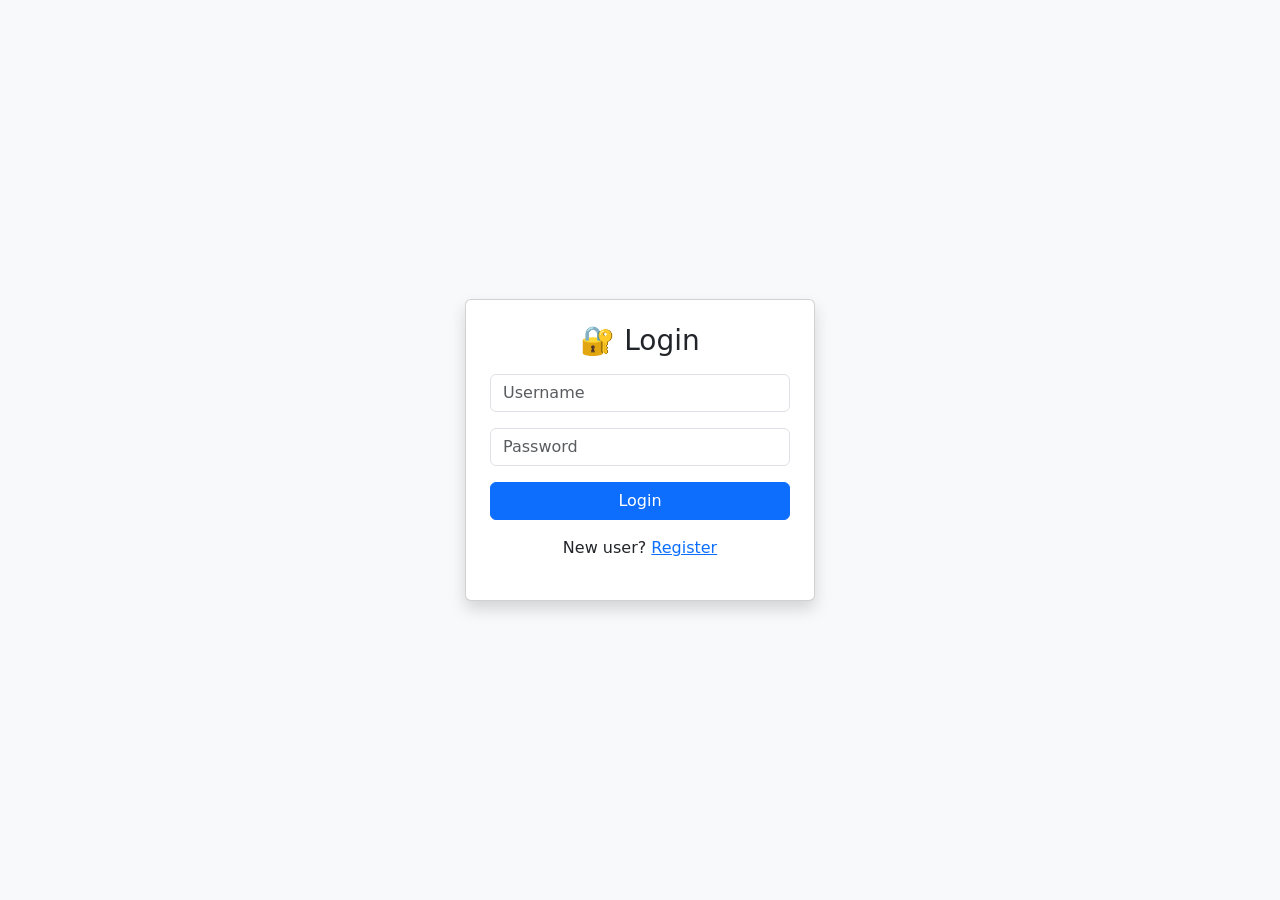
<file: templates/login.html>
<!DOCTYPE html>
<html>
<head>
    <title>Login</title>
    <link href="https://cdn.jsdelivr.net/npm/bootstrap@5.3.0/dist/css/bootstrap.min.css" rel="stylesheet">
</head>

<body class="bg-light d-flex justify-content-center align-items-center vh-100">

<div class="card p-4 shadow" style="width: 350px;">
    <h3 class="text-center mb-3">🔐 Login</h3>

    <form method="POST">
        <input type="text" name="username" class="form-control mb-3" placeholder="Username" required>
        <input type="password" name="password" class="form-control mb-3" placeholder="Password" required>

        <button class="btn btn-primary w-100">Login</button>
    </form>

    <p class="text-center mt-3">
        New user? <a href="/register">Register</a>
    </p>
</div>

</body>
</html>
</file>
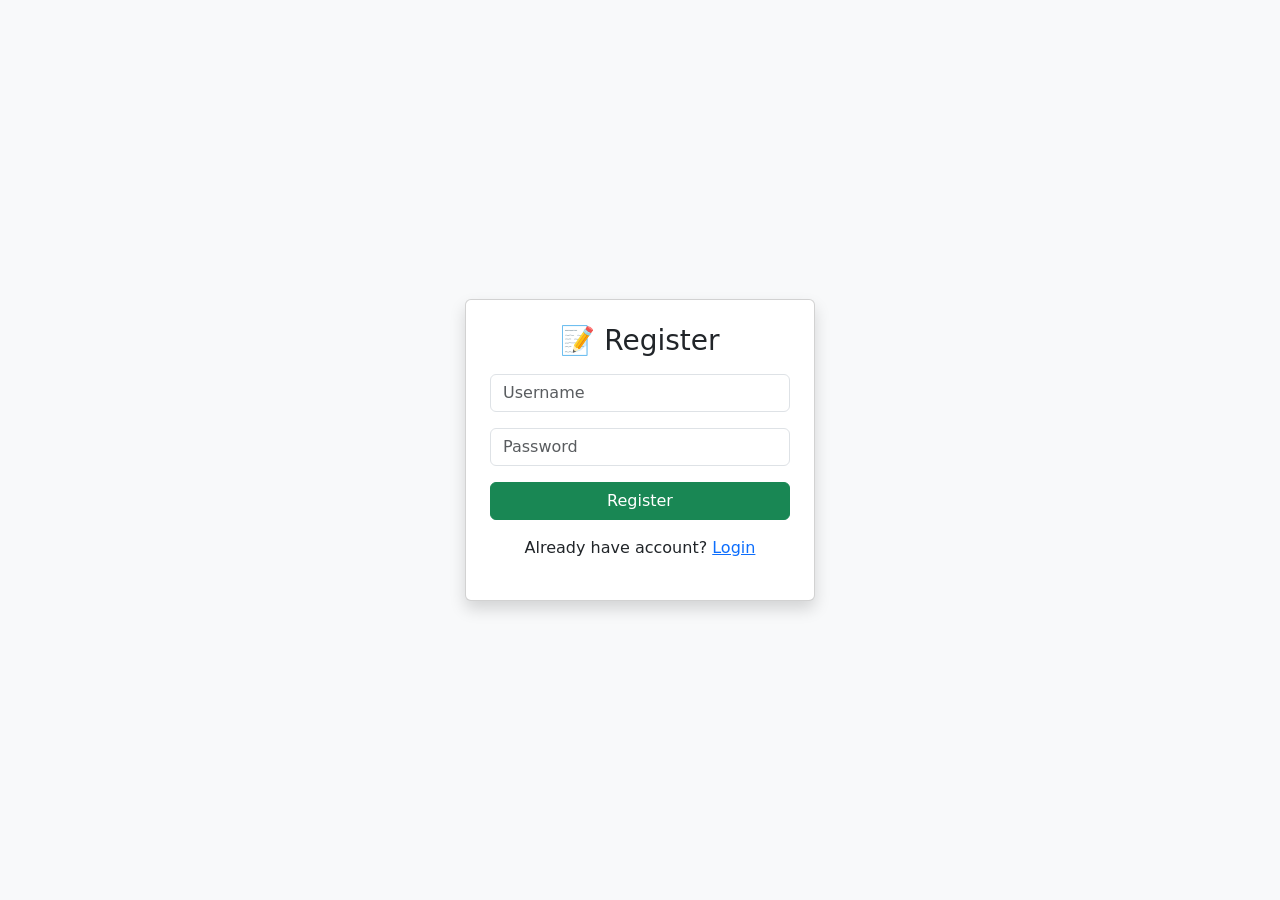
<file: templates/register.html>
<!DOCTYPE html>
<html>
<head>
    <title>Register</title>
    <link href="https://cdn.jsdelivr.net/npm/bootstrap@5.3.0/dist/css/bootstrap.min.css" rel="stylesheet">
</head>

<body class="bg-light d-flex justify-content-center align-items-center vh-100">

<div class="card p-4 shadow" style="width: 350px;">
    <h3 class="text-center mb-3">📝 Register</h3>

    <form method="POST">
        <input type="text" name="username" class="form-control mb-3" placeholder="Username" required>
        <input type="password" name="password" class="form-control mb-3" placeholder="Password" required>

        <button class="btn btn-success w-100">Register</button>
    </form>

    <p class="text-center mt-3">
        Already have account? <a href="/">Login</a>
    </p>
</div>

</body>
</html>
</file>
